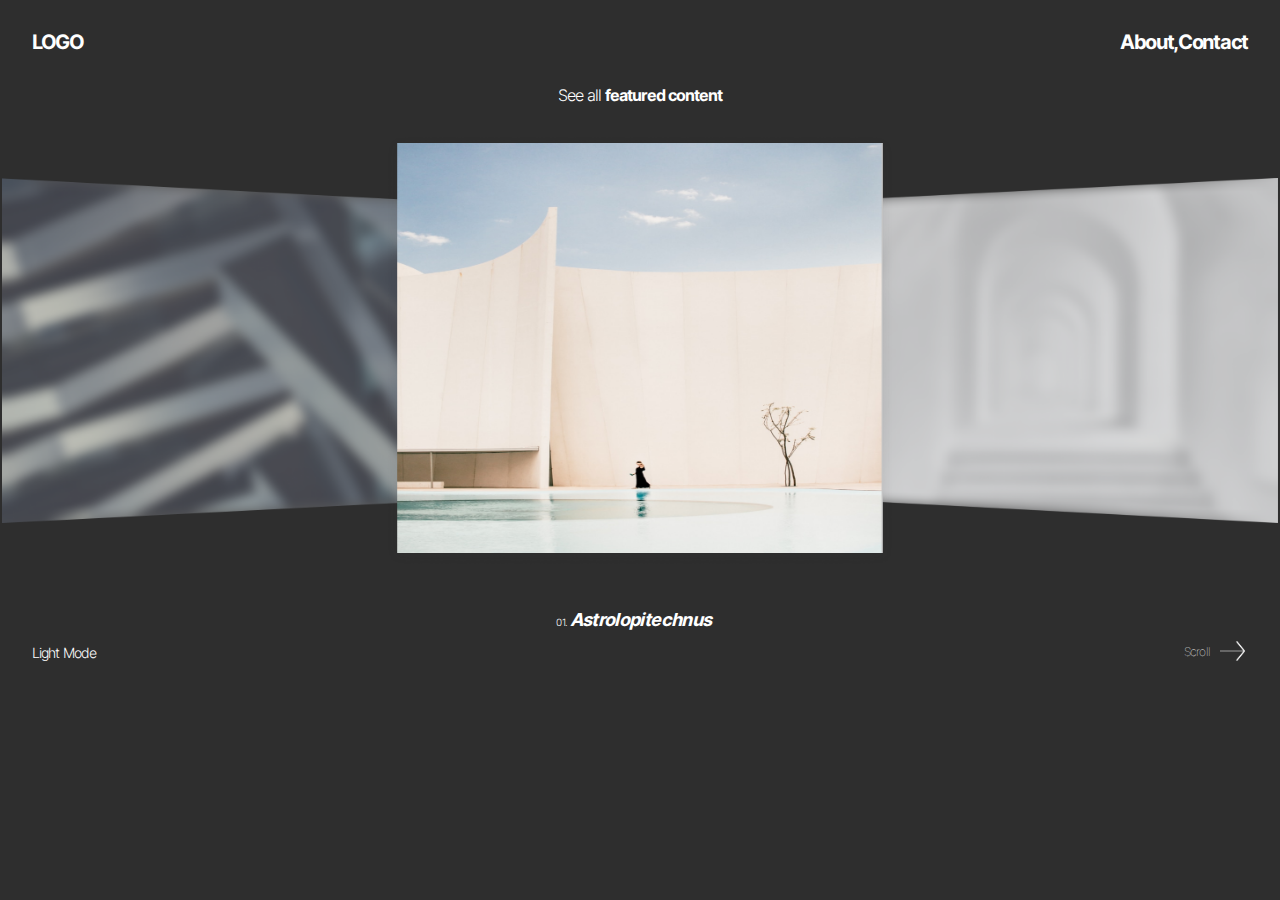
<file: index.html>
<!DOCTYPE html>
<html lang="en" class="cursor">

<head>
    <meta charset="UTF-8" />
    <meta name="viewport" content="width=device-width, initial-scale=1.0" />
    <meta http-equiv="X-UA-Compatible" content="IE=edge">
    <link rel="stylesheet" href="css/reset.css">
    <link rel="stylesheet" href="css/style.css">
    <title>Carles Torondel</title>
    <link rel="shortcut icon" type="image/jpg" href="images/Favicon.svg">
</head>

<body>
    <section class="desktop">
        <header>
            <div class="Logo">
                <h2>LOGO</h2>
            </div>

            <div class="Nav-Bar">
                <h2>About,</h2>
                <a href="contact.html">Contact</a>
            </div>
        </header>

        <section class="featured-block">
            <div class="featured-content">
                <h3>See all <span class= "negrita">featured content</span></h3>
            </div>
        </section>

        <section class="project-images">
            <div class="image-left">
                <img src="images/Image left.png" alt="image left">
            </div>
            <div class="image-center">
                <img src="images/Center image.png" alt="image center">
            </div>
            <div class="image-right">
                <img src="images/Image right.png" alt="image right">
            </div>
        </section>

        <section class="bottom">
            <div class="light-mode">
                <h3>Light Mode</h3>
            </div>

            <div class="project-name">            
                <h3>01. <span class="italic">Astrolopitechnus</span></h3>
            </div>

            <div class="scroll">
                <h3>Scroll</h3>
                <img src="images/FLECHA.png" alt="flecha scroll">
            </div>
        </section>
    </section>
    
    <section class="mobile">
        <header>
            <div class="Logo">
                <h2>LOGO</h2>
            </div>

            <div class="Nav-Bar">
                <h2>About,</h2>
                <a href="contact.html">Contact</a>
            </div>
        </header>

        <section class="featured-block">
            <div class="featured-content">
                <h3>See all <span class= "negrita">featured content</span></h3>
            </div>
        </section>

        <section class="Scroll-mobile">
            <div class="Scroll">
                <h3>Scroll</h3>
            </div>
            <div class="Scroll-img">
                <img src="images/FLECHA.svg" alt="Scroll vertical">
            </div>
        </section>

        <section class="photos-mobile">
            <div class="photo1">
                <div class="project-photo">
                    <img src="images/Center image.png" alt="Astro">
                </div>
                <div class="project-name">            
                    <h3>01. <span class="italic">Astrolopitechnus</span></h3>
                </div>
            </div>
            <div class="photo2">               
                <div class="project-photo">
                    <img src="images/Group 2.png" alt="Flates">
                </div>
                <div class="project-name">
                    <h3>02. <span class="italic">Flates</span></h3>
                </div>
                <div class="photo3">
                    <div class="project-photo">
                        <img src="images/Group 1.png" alt="Nike">
                    </div>
                    <div class="project-name">
                        <h3>03. <span class="italic">Nike Challenger</span></h3>
                    </div>

                </div>
            </div>

        
        </section>

        <footer class="light-mode">
            <h3>Light Mode</h3>

        </footer>


    </section>
        







</body>
</file>
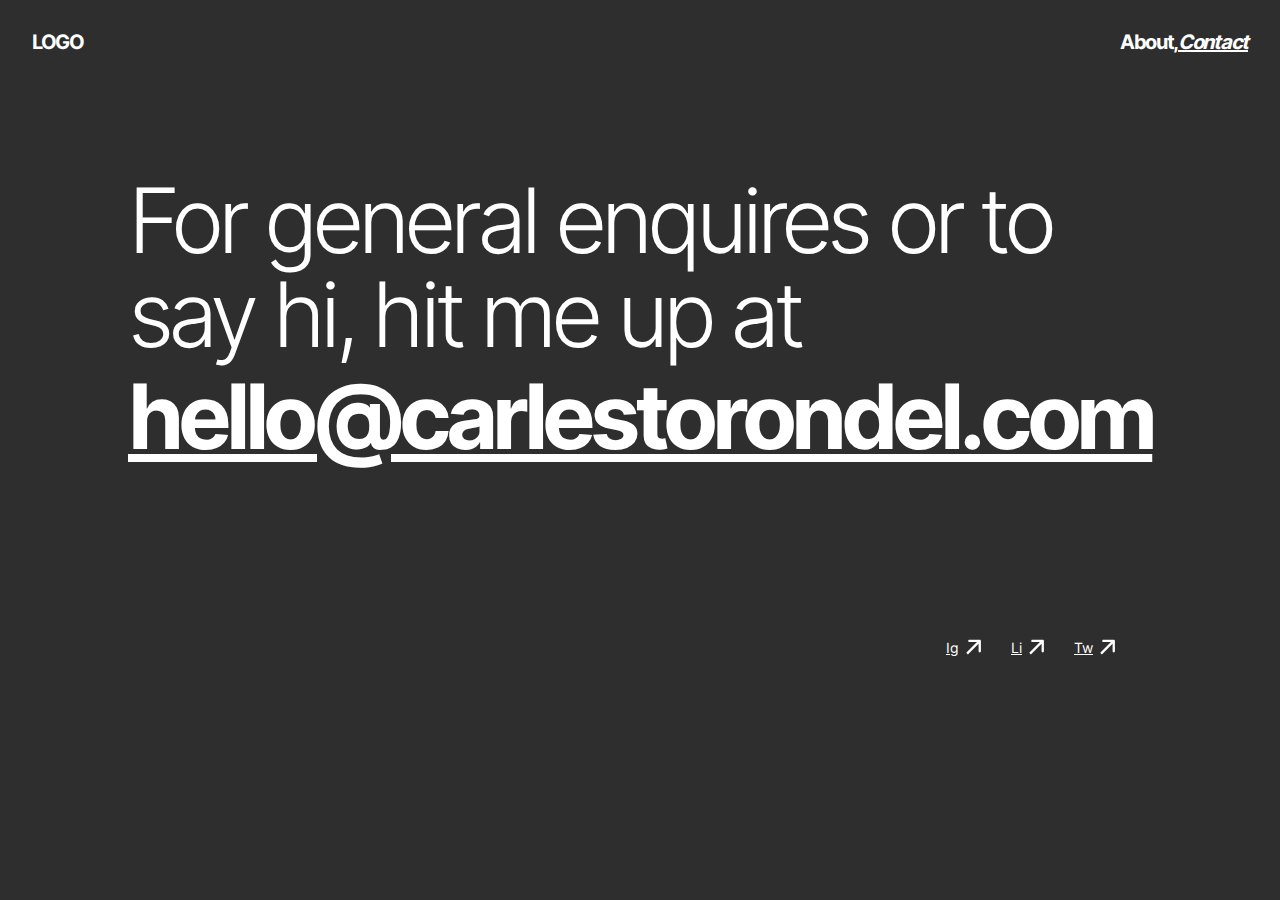
<file: contact.html>
<!DOCTYPE html>
<html lang="en" class="cursor">

<head>
    <meta charset="UTF-8">
    <meta http-equiv="X-UA-Compatible" content="IE=edge">
    <meta name="viewport" content="width=device-width, initial-scale=1.0">
    <title>Carles Torondel</title>
    <link rel="stylesheet" href="css/reset.css">
    <link rel="stylesheet" href="css/contact.css">
</head>

<body>
    <header>
        <div class="Logo">
            <a href="index.html">LOGO</a>
        </div>

        <div class="Nav-Bar">
            <h2>About,</h2>
            <h2> <span class="contact">Contact</span></h2>
        </div>
    </header>

    <section class="contact-text">
        <div class="text">
            <h2>For general enquires or to say hi, hit me up at</h2>
        </div>
        <div class="link">
            <a href="mailto:hello@carlestorondel.com">hello@carlestorondel.com</a>
        </div>
    </section>

    <footer>
        <section class="bottom-links">
            <a href="https://www.instagram.com/?hl=es">
                <div class="Ig">
                    <div class="Ig-text">
                        <h3>Ig</h3>
                    </div>
                    <div class="logo">
                        <img src="images/Vector 70.svg" alt="Flecha parriba">
                    </div>
                </div>
            </a>

            <a href="https://es.linkedin.com/">
                <div class="LinkedIn">
                    <div class="Li-text">
                        <h3>Li</h3>
                    </div>
                    <div class="logo">
                        <img src="images/Vector 70.svg" alt="Flecha parriba">
                    </div>
                </div>
            </a>


            <a href="https://twitter.com/?lang=es">
                <div class="Twitter">
                    <div class="Tw-text">
                        <h3>Tw</h3>
                    </div>
    
                    <div class="logo">
                        <img src="images/Vector 70.svg" alt="Flecha parriba">
                    </div>
                </div>
            </a>
        </section>
    </footer>




</body>

</html>
</file>
<file: css/style.css>
@font-face {
    src: url("../typography/Inter-Bold.ttf");
    font-family: "Inter-Bold";
}
@font-face {
    src: url("../typography/Inter-Regular.ttf");
    font-family: "Inter-Regular";
}

@font-face {
    src: url("../typography/Inter-Medium.ttf");
    font-family: "Inter-Medium";
}

@font-face {
    src: url("../typography/Inter-Light.ttf");
    font-family: "Inter-Light";
}

@font-face {
    src: url("../typography/Inter-Thin.ttf");
    font-family: "Inter-Thin";
}


header {
    display: flex;
    justify-content: space-between;
    width: 95%;
    max-width: 1280;
    margin: 0 auto;
}


.Logo {
    font-family: "Inter-Bold";
    letter-spacing: -0.065em;
    font-size: 20px;
    padding-top: 32px;
    padding-left: 0px;
    color: white;
}

.Nav-Bar {
    font-family: "Inter-Bold";
    letter-spacing: -0.065em;
    font-size: 20px;
    display: flex;
    justify-content: flex-end;
    padding-top: 32px;
    padding-right: 0px;
    color: white;
}

.Nav-Bar a {
    font-family: "Inter-Bold";
    letter-spacing: -0.065em;
    font-size: 20px;
    color: white;
    text-decoration: none;
}

body{
    background-color: #2E2E2E;
}

.featured-block {
    display: flex;
    justify-content: center;
}

.negrita {
    font-family: "Inter-Bold";
    margin-left: 4px;
}

.featured-content h3 {
    font-family: "Inter-Light";
    letter-spacing: -0.065em;
    font-size: 16px;
    display: flex;
    justify-content: flex-end;
    padding-top: 35px;
    color: white;
    padding-bottom: 30px;
}

#featured-content h3 {
    font-family: "Inter-Bold";
}


.project-images {
    display: flex;
    justify-content: space-evenly;
    align-items: center;
    overflow: hidden;
}

.image-center {
    z-index: 1;
}

.image-left img {
    width: 32vw;
    height: 27vw;
    margin-right: -30px;
}

.image-center img {
    width: 40vw;
    height: 34vw;
}

.image-right img {
    width: 32vw;
    height: 27vw;
    margin-left: -30px;
}

.bottom {
    display: flex;
    justify-content: space-between;
}


    .light-mode h3 {
    font-family: "Inter-Light";
    letter-spacing: -0.065em;
    font-size: 14px;
    display: flex;
    justify-content: flex-end;
    padding-left: 32px;
    padding-top: 75px;
    color: white;
}

.project-name {
    padding-right: 60px;
}


.project-name h3 {
    font-family: "Inter-Light";
   
    letter-spacing: -0.065em;
    font-size: 10px;
    padding-left: 48px;
    padding-top: 40px;
    color: white;
}

.italic {
    font-family: "Inter-Bold";
    font-style: italic;
    font-size: 18px;
}

.scroll {
    display: flex;
}

.scroll h3 {
    font-family: "Inter-Thin";
    letter-spacing: -0.065em;
    font-size: 12px;
    display: flex;
    justify-content: flex-end;
    padding-top: 75px;
    padding-right: 10px;
    color: white;
}

.scroll img {
    width: 25px;
    height: 20px;
    padding-top: 70px;
    padding-right: 35px;

}

.cursor {
    cursor: url('../images/cursor.svg'), default;
}

.mobile {
    display: none;
}

@media (max-width: 414px) {
    .desktop {
        display: none;
    }

    body {
        margin: 16px;
    }

    .mobile {
        display: flex;
        flex-wrap: wrap;
    }

    .project-photo img {
        height: 50vw;
        width: 50vw;      
    }

    .Nav-Bar {
        font-size: 16px;
        padding-top: 60px;
    }

    .Nav-Bar a {
        font-size: 16px;
    }

    .Logo {
        font-size: 20px;
        padding-top: 57px;
    }

    .featured-block {
        padding-left: 110px;
    
    }

    .featured-content h3{
        padding-top: 25px;
        font-size: 14px;   
    }

    .Scroll-mobile {
        padding-top: 60px;
    }

    .Scroll h3 {
        color: white;
        font-family: "Inter-Thin";
        letter-spacing: -0.065em;
        font-size: 12px;
        padding-right: 100px;
    }

    .Scroll-img img {
        padding-left: 6px;
        padding-top: 5px;
    }










}
</file>
<file: css/contact.css>
@font-face {
    src: url("../typography/Inter-Bold.ttf");
    font-family: "Inter-Bold";
}
@font-face {
    src: url("../typography/Inter-Regular.ttf");
    font-family: "Inter-Regular";
}

@font-face {
    src: url("../typography/Inter-Medium.ttf");
    font-family: "Inter-Medium";
}

@font-face {
    src: url("../typography/Inter-Light.ttf");
    font-family: "Inter-Light";
}

@font-face {
    src: url("../typography/Inter-Thin.ttf");
    font-family: "Inter-Thin";
}

header {
    display: flex;
    justify-content: space-between;
    width: 95%;
    max-width: 1280;
    margin: 0 auto;
}


.Logo {
    font-family: "Inter-Bold";
    letter-spacing: -0.065em;
    font-size: 20px;
    padding-top: 32px;
    padding-left: 0px;
    color: white;
}

.Logo a{
    font-family: "Inter-Bold";
    letter-spacing: -0.065em;
    font-size: 20px;
    padding-top: 32px;
    padding-left: 0px;
    color: white;
    text-decoration: none;
}

.Nav-Bar {
    font-family: "Inter-Bold";
    letter-spacing: -0.065em;
    font-size: 20px;
    display: flex;
    justify-content: flex-end;
    padding-top: 32px;
    padding-right: 0px;
    color: white;
}

.contact {
    font-style: italic;
    text-decoration: underline;
}



body{
    background-color: #2E2E2E;
}

.contact-text {
    margin: 90px 10vw;


}

.text h2 {
    font-family: "Inter-Light";
    letter-spacing: -0.065em;
    font-size: 7vw;
    padding-top: 32px;
    padding-left: 0px;
    color: white;
    line-height: 105.52%;
}

.link {
    margin-top: 10px;
}

.link a {
    font-family: "Inter-Bold";
    letter-spacing: -0.065em;
    font-size: 7vw;
    padding-top: 32px;
    padding-left: 0px;
    color: white;
}

footer {
    display: flex;
    justify-content: flex-end;
    margin-right: 75px;
    margin-top: 175px;
}

.bottom-links {
    display: flex;
    font-family: "Inter-Regular";
    color: white;
    margin-right: 60px;
    font-size: 14px;
}

footer section div {
    display: flex;
    flex-direction: row;
}


.logo img {
    width: 15px;
    height: 20px;
    margin-right: 30px;
}

.Ig-text h3 {
    margin-top: 4px;
    margin-right: 7px;
    text-decoration: underline;
    color: white;
}

.Tw-text h3 {
    margin-top: 4px;
    margin-right: 7px;
    text-decoration: underline;
    color: white;
}
.Li-text h3 {
    margin-top: 4px;
    margin-right: 7px;
    text-decoration: underline;
    color: white;
}

.cursor {
    cursor: url('../images/cursor.svg'), default;
}

@media (max-width: 414px) {
    body {
        margin: 16px;
    }
    
    .Nav-Bar {
        font-size: 16px;
        padding-top: 60px;
    }

    .Nav-Bar a {
        font-size: 16px;
    }

    .Logo {
        font-size: 25px;
        padding-top: 50px;
    }

    .contact-text {
        margin: 124px 6vw;
    }

    .text h2 {
        padding-top: 112px;
    }

    .bottom-links {
        margin-right: -14px;
    }

    footer {
        margin-top: 280px;
    }



}
</file>
